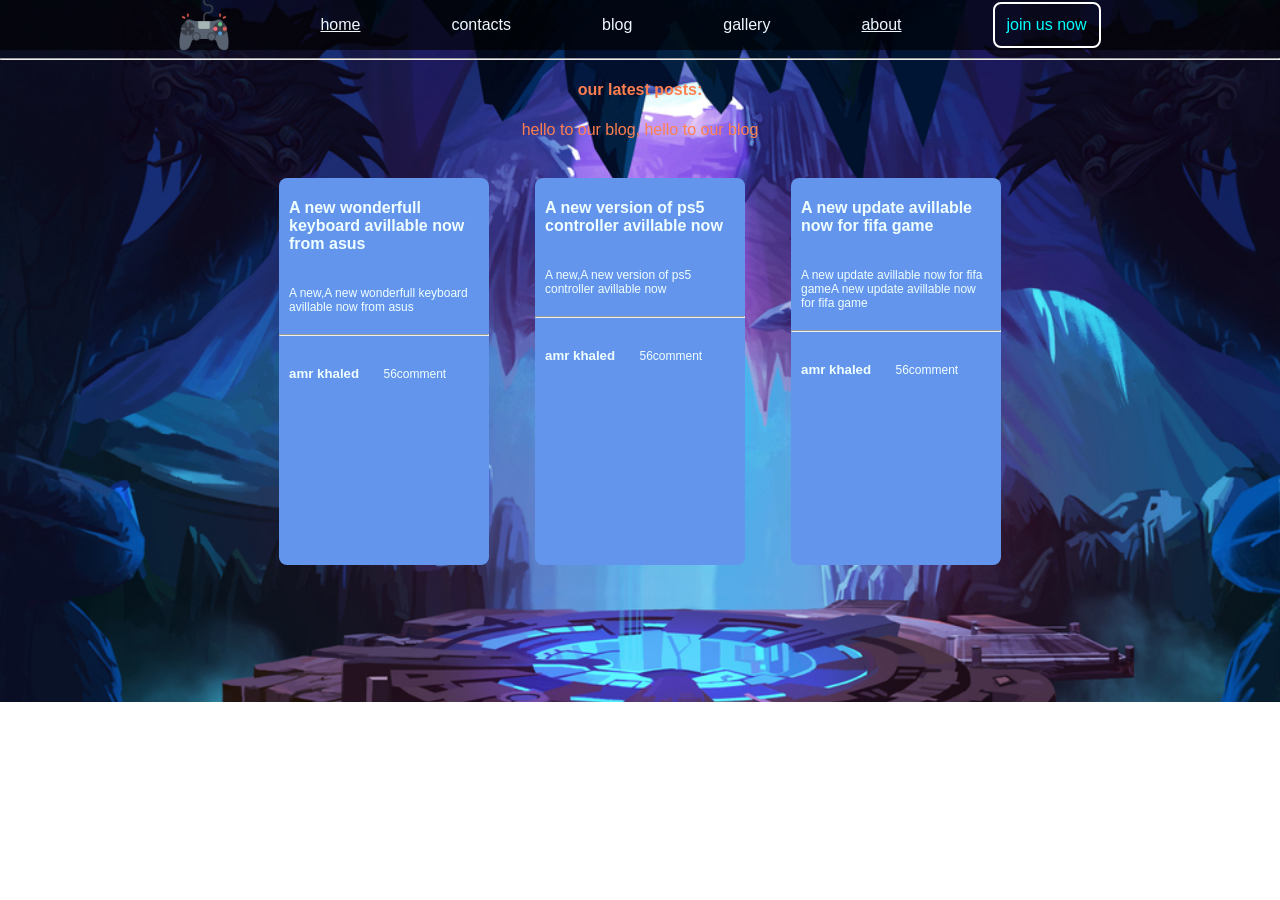
<file: blog2.html>
<!DOCTYPE html>
<html>
<head>
  <title>
  made by amr.
    </title>  
   <meta charset="utf-8">
  <link rel="stylesheet" href="g%20style.css">
    </head>
<body>
   <div class="m">
         
    <div class="nav">
       
       <img src="controller.png" width="50 px">
        <a href="indexgame.html">home</a>
        <a> contacts</a>
        <a> blog </a>
        <a> gallery</a>
        <a href="indexgabou.html"> about</a>
      <a class="join">join us now</a>
       </div>
       <hr>
   
       
       
       <div class="postscontent">
       
       <h4 class="last">our latest posts:</h4>
       <p class="last">hello to our blog, hello to our blog</p>
           <div class="posts">
           <div class='post post1'>
           <div class='image1'></div>
               <h4>A new wonderfull keyboard avillable now from asus</h4>
               <p>A new,A new wonderfull keyboard avillable now from asus </p>
               <hr>
             <h5>amr khaled</h5>
               <p>56comment</p>
               
               
               
             </div>
               
            <div class='post post2' >
           <div class='image2'></div>
               <h4>A new  version of ps5 controller avillable now</h4>
               <p>A new,A new  version of ps5 controller avillable now </p>
               <hr>
             <h5>amr khaled</h5>
               <p>56comment</p>
               
               
               
             </div>
                <div class='post podt3'>
           <div class=image3></div>
               <h4>A new update avillable now for fifa game</h4>
               <p>A new update avillable now for fifa gameA new update avillable now for fifa game</p>
               <hr>
             <h5>amr khaled</h5>
               <p>56comment</p>
               
               
               
             </div>
               
           
           
           
           
           
           
           
           
           
           
           
           
           
           
           
           
           
           
           
           
           </div>
       
       </div>

        
        
   
        
        
    </div>
    
    
    
    
    
   
       
       
       
       
       
      
    
    </body>





</html>
</file>
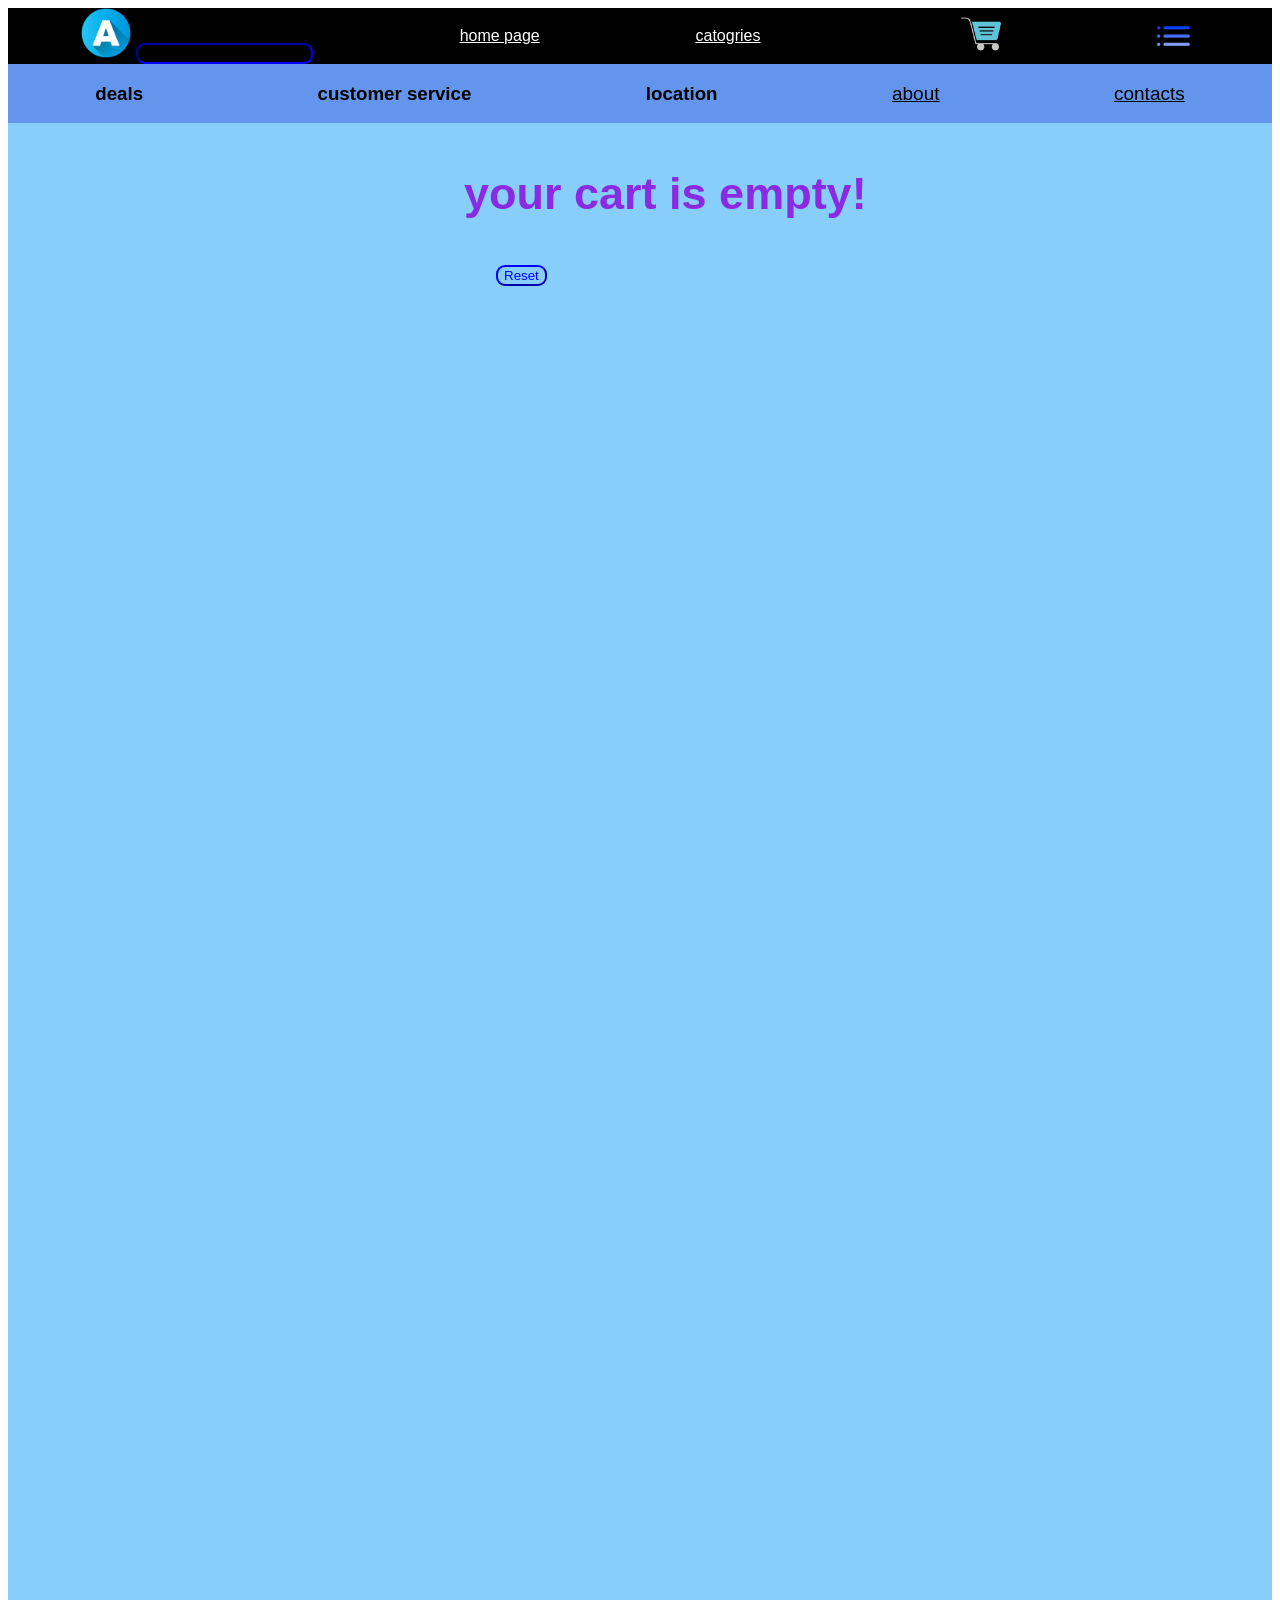
<file: cart.html>
<!DOCTYPE html>
<html>

<head>
   <title>AMR MARKET </title>
    <meta charset="utf-8">
    <link rel="stylesheet" href='market.css'>
    
    
    
    </head>

<body>

    
     <div class="m">
      <div class="nav1">
       <div class="nava">
       <img src="letter-a.png" width="50 px">
           <input  class="search"type="search">
          
           </div>
        
          <a class="home" href='mainpage.html'>home page</a>
        <a  class="cat1" href="cat.html">catogries</a>
        <div class="cart">
           <a class="png" href="cart.html"><img src="shopping-cart.png" width="40px"></a> 
        
            </div>
        
   <img class="color" src="list%20(1).png" width=4%>
       
        </div>
         <div class="nav2">
         <h3>deals</h3>
             <h3>customer service</h3>
             <h3>location</h3>
             <a class="cat2" href="marketabout.html">about</a>
             <a  class="contx"href="cont.html">contacts</a>
         
         </div>
         <h3 class="carth3">your cart is empty!</h3>
         <input class="cabtn" type="reset">
    </div>
         
    
  

    </body>


</html>
</file>
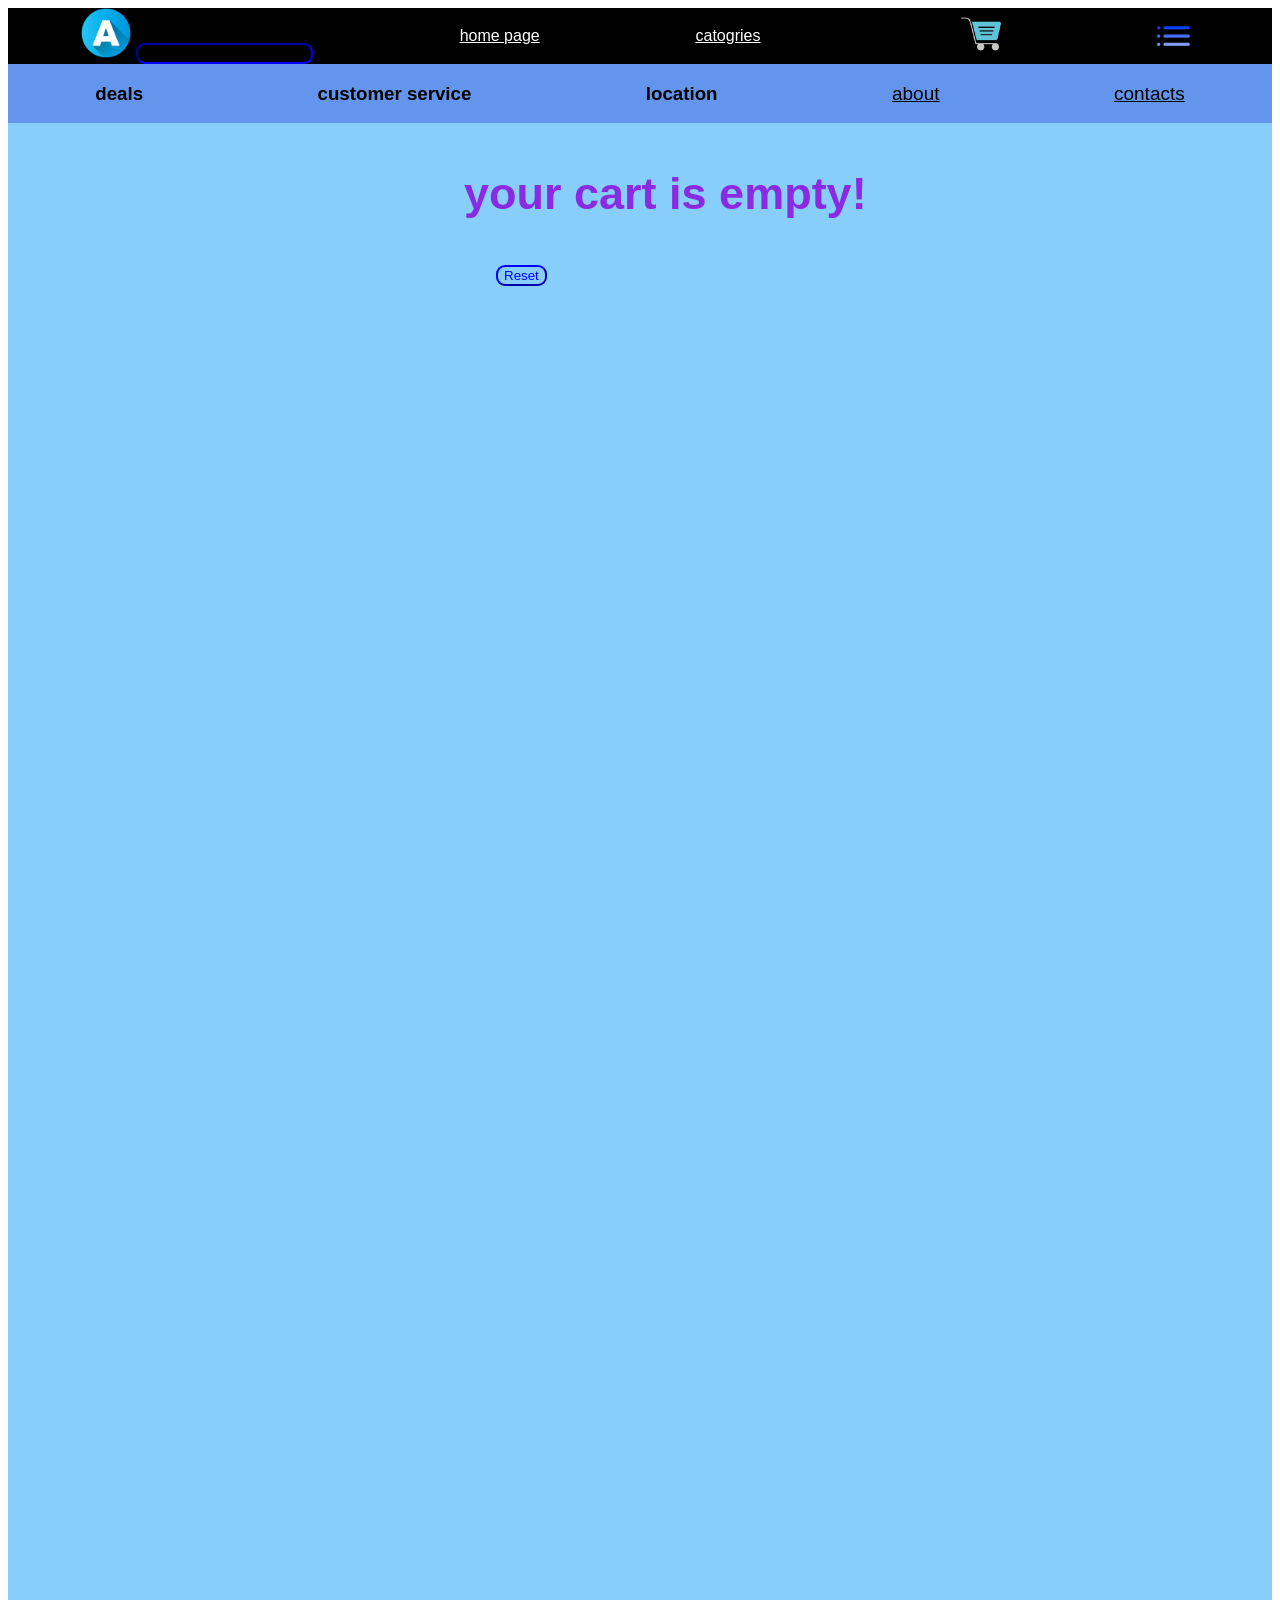
<file: cartf.html>
<!DOCTYPE html>
<html>

<head>
   <title>AMR MARKET </title>
    <meta charset="utf-8">
    <link rel="stylesheet" href='market.css'>
    
    
    
    </head>

<body>

    
     <div class="m">
      <div class="nav1">
       <div class="nava">
       <img src="letter-a.png" width="50 px">
           <input  class="search"type="search">
          
           </div>
        
          <a class="home" href='mainpage.html'>home page</a>
        <a  class="cat1" href="cat.html">catogries</a>
        <div class="cart">
           <a class="png" href="cart.html"><img src="shopping-cart.png" width="40px"></a> 
        
            </div>
        
   <img class="color" src="list%20(1).png" width=4%>
       
        </div>
         <div class="nav2">
         <h3>deals</h3>
             <h3>customer service</h3>
             <h3>location</h3>
             <a class="cat2" href="marketabout.html">about</a>
             <a  class="contx"href="cont.html">contacts</a>
         
         </div>
         <h3 class="carth3">your cart is empty!</h3>
         <input class="cabtn" type="reset">
    </div>
         
    
  

    </body>


</html>
</file>
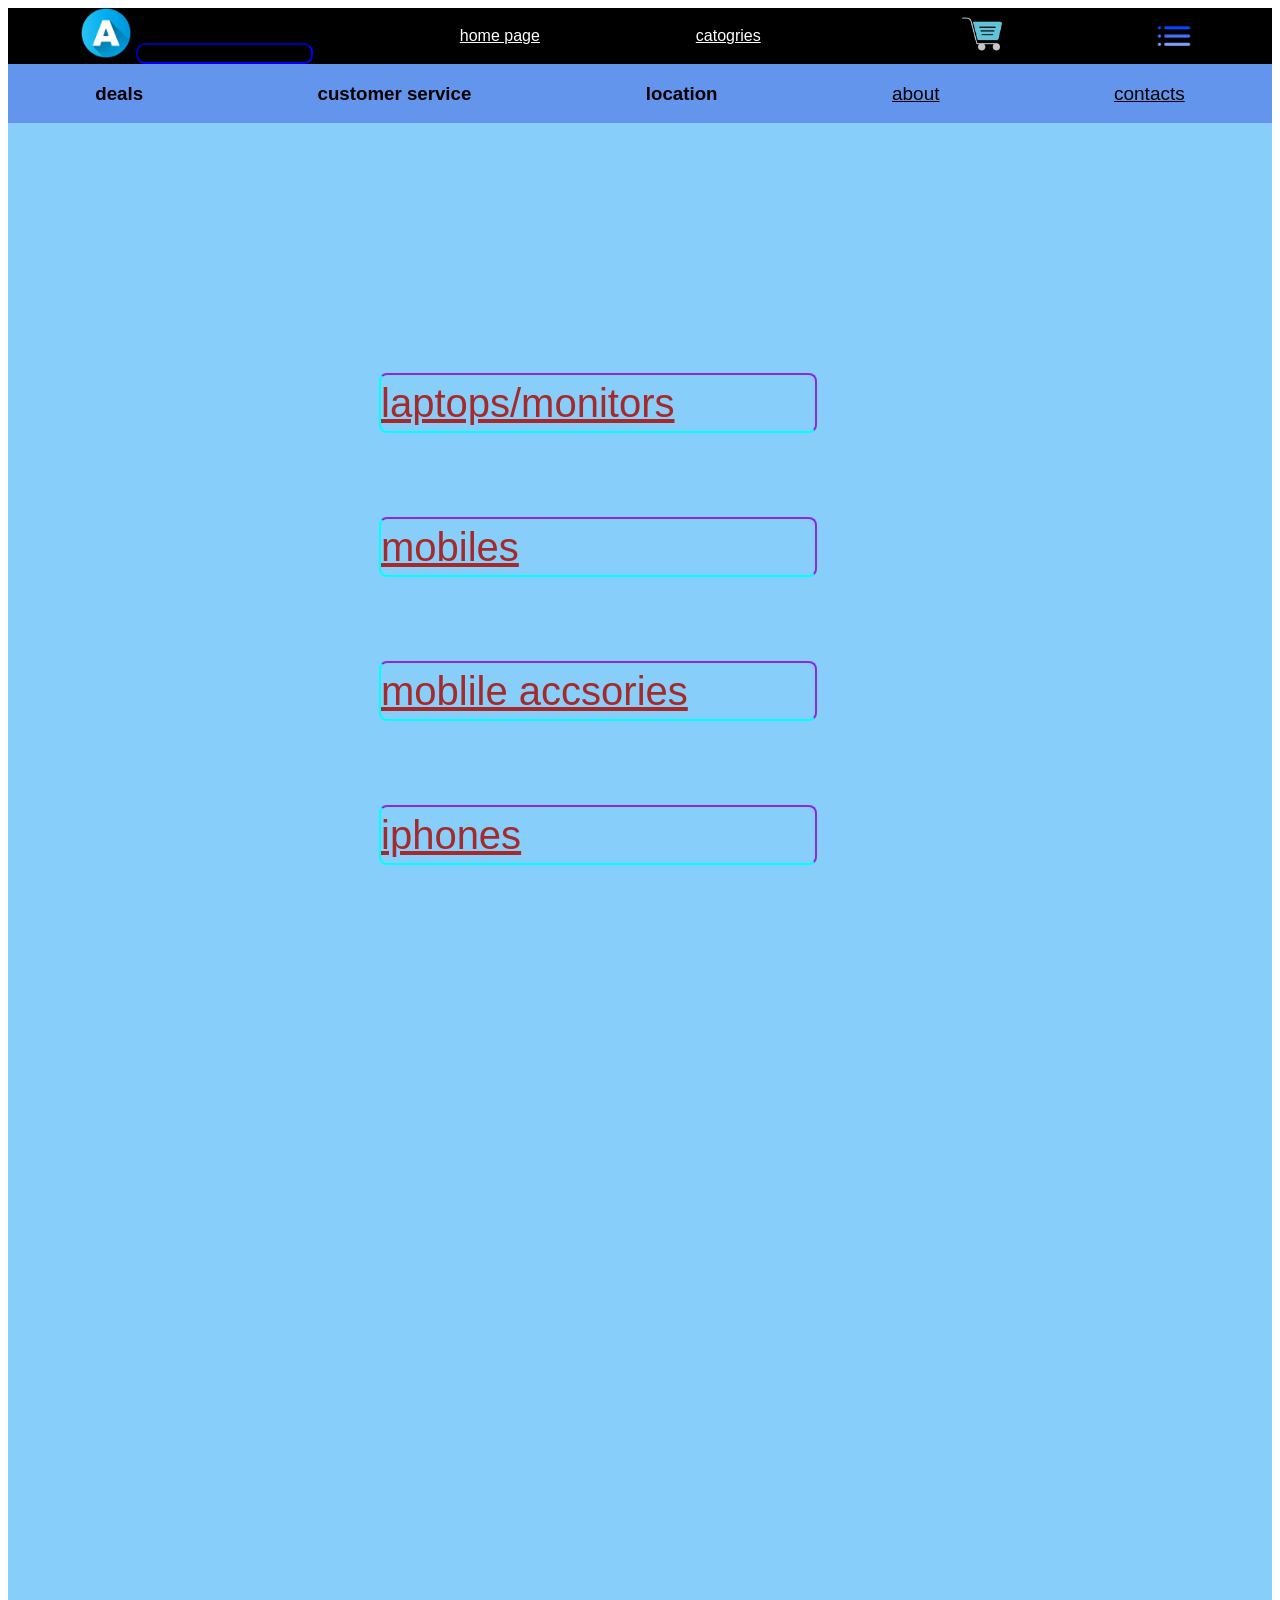
<file: cat.html>
<!DOCTYPE html>
<html>

<head>
   <title>AMR MARKET </title>
    <meta charset="utf-8">
    <link rel="stylesheet" href='market.css'>
    
    
    
    </head>

<body>

    
     <div class="m">
     
         <div class="nav1">
       <div class="nava">
       <img src="letter-a.png" width="50 px">
           <input  class="search"type="search">
          
           </div>
        
        <a class="home" href='mainpage.html'>home page</a>
        <a  class="cat1" href="cat.html">catogries</a>
        <div class="cart">
           <a class="png" href="cart.html"><img src="shopping-cart.png" width="40px"></a> 
        
            </div>
        
   <img class="color" src="list%20(1).png" width=50px%>
       
        </div>
         <div class="nav2">
         <h3>deals</h3>
             <h3>customer service</h3>
             <h3>location</h3>
             <a class="cat2" href="marketabout.html">about</a>
             <a  class="contx"href="cont.html">contacts</a>
         
         </div>
   
      <div class="catogries">
          <div class="ks">
         <div class="c2"><a href="laptops.html">laptops/monitors</a>
           
              </div>
         <div class="c2"><a href="mobile.html">mobiles</a></div>
              </div>
          <div class='kcs'>
         <div class="c2"><a href="mobile.html">moblile accsories</a></div>
         <div class="c2"><a href="mobile.html">iphones</a></div>
              </div>
         </div>
      
    </div>
    
  

    </body>


</html>
</file>
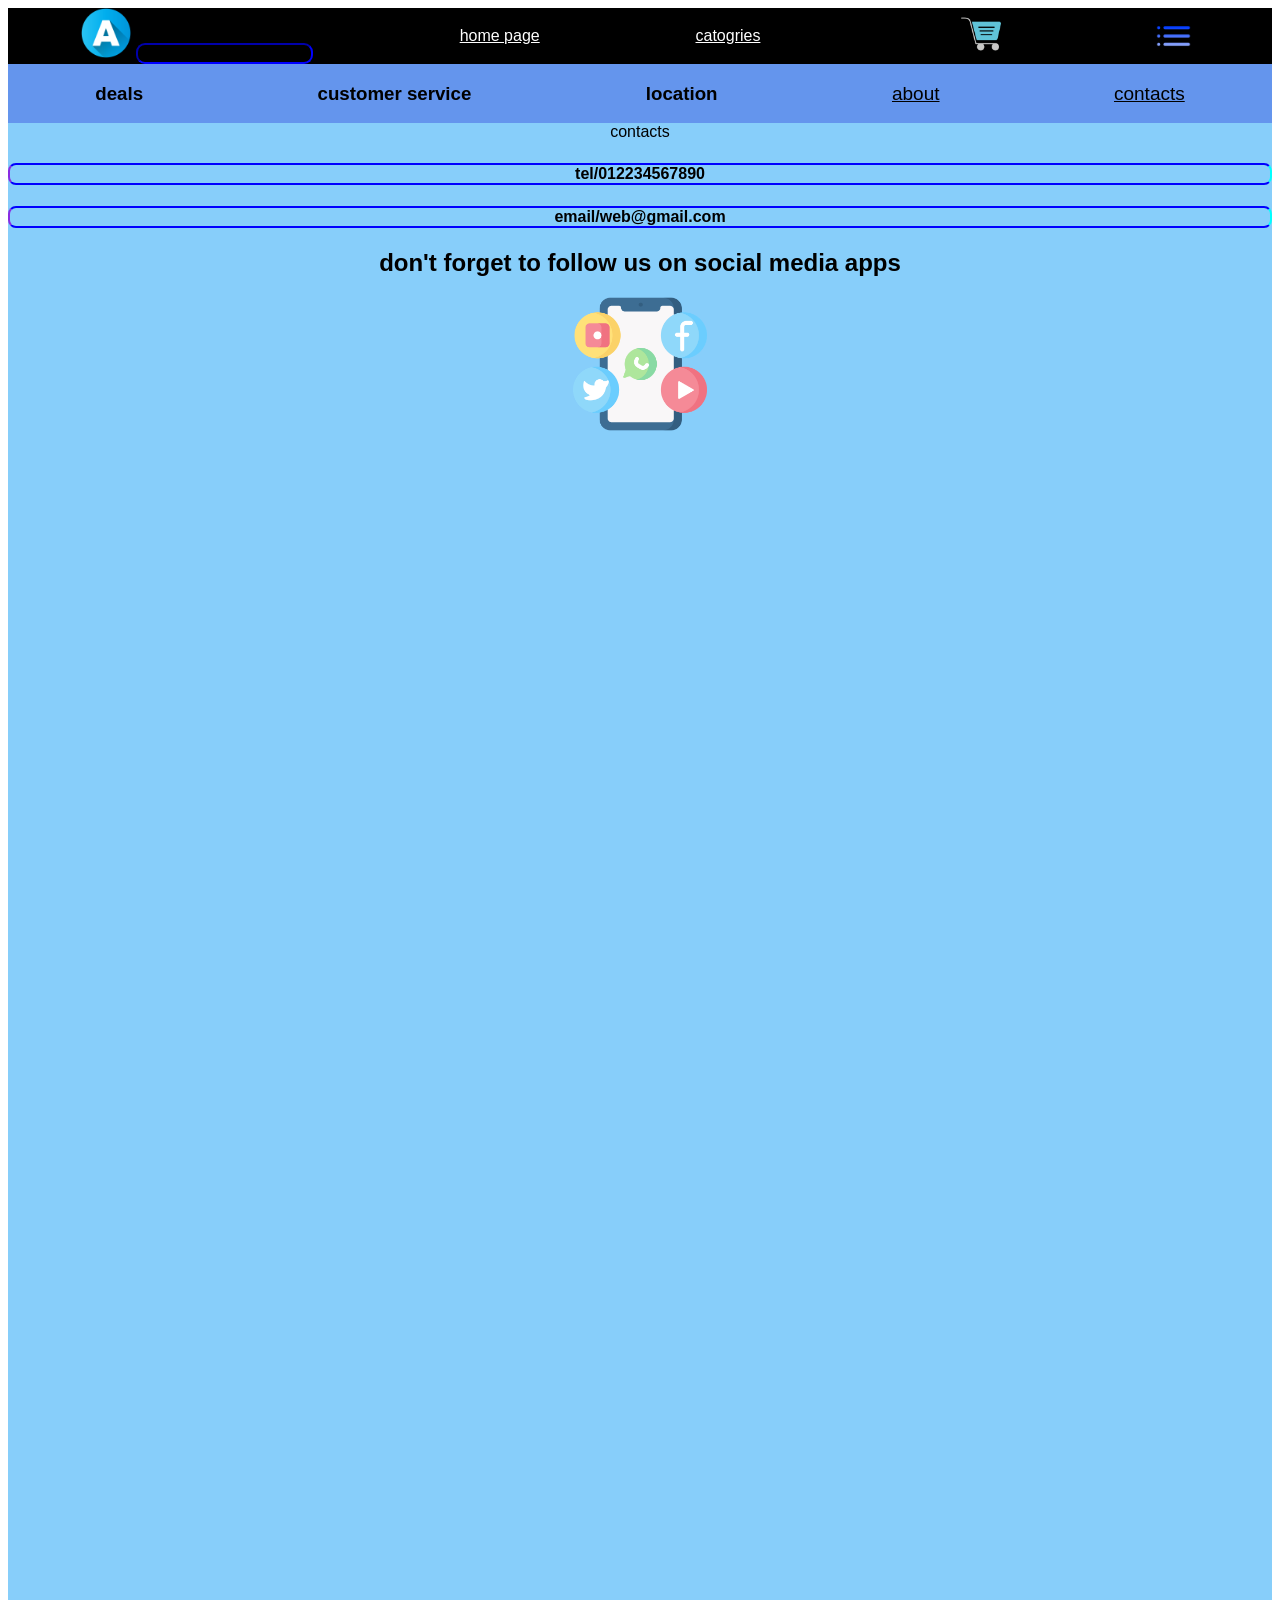
<file: cont.html>
<!DOCTYPE html>
<html>

<head>
   <title>AMR MARKET </title>
    <meta charset="utf-8">
    <link rel="stylesheet" href='market.css'>
    
    
    
    </head>

<body>

    
     <div class="m">
     
         
    <div class="nav1">
       <div class="nava">
       <img src="letter-a.png" width="50 px">
           <input  class="search"type="search">
          
           </div>
        
        <a class="home" href="mainpage.html">home page</a>
        <a  class="cat1" href="cat.html">catogries</a>
        <div class="cart">
           <a class="png" href="cart.html"><img src="shopping-cart.png" width="40px"></a> 
        
            </div>
        
   <img class="color" src="list%20(1).png" width=4%>
       
        </div>
         <div class="nav2">
         <h3>deals</h3>
             <h3>customer service</h3>
             <h3>location</h3>
             <a class="cat2" href="marketabout.html">about</a>
             <a  class="contx"href="cont.html">contacts</a>
         
         </div> 
      <div class='cont'>
      <h1.alert> contacts</h1.alert>
         <div class="phone"><h4>tel/012234567890</h4></div>
         <div class="phone"><h4>email/web@gmail.com</h4></div>
         <h2 class="red">don't forget to follow us on social media apps</h2>
         <img src='social-media.png' width="134px;">
         </div>
    </div>
    
  

    </body>


</html>
</file>
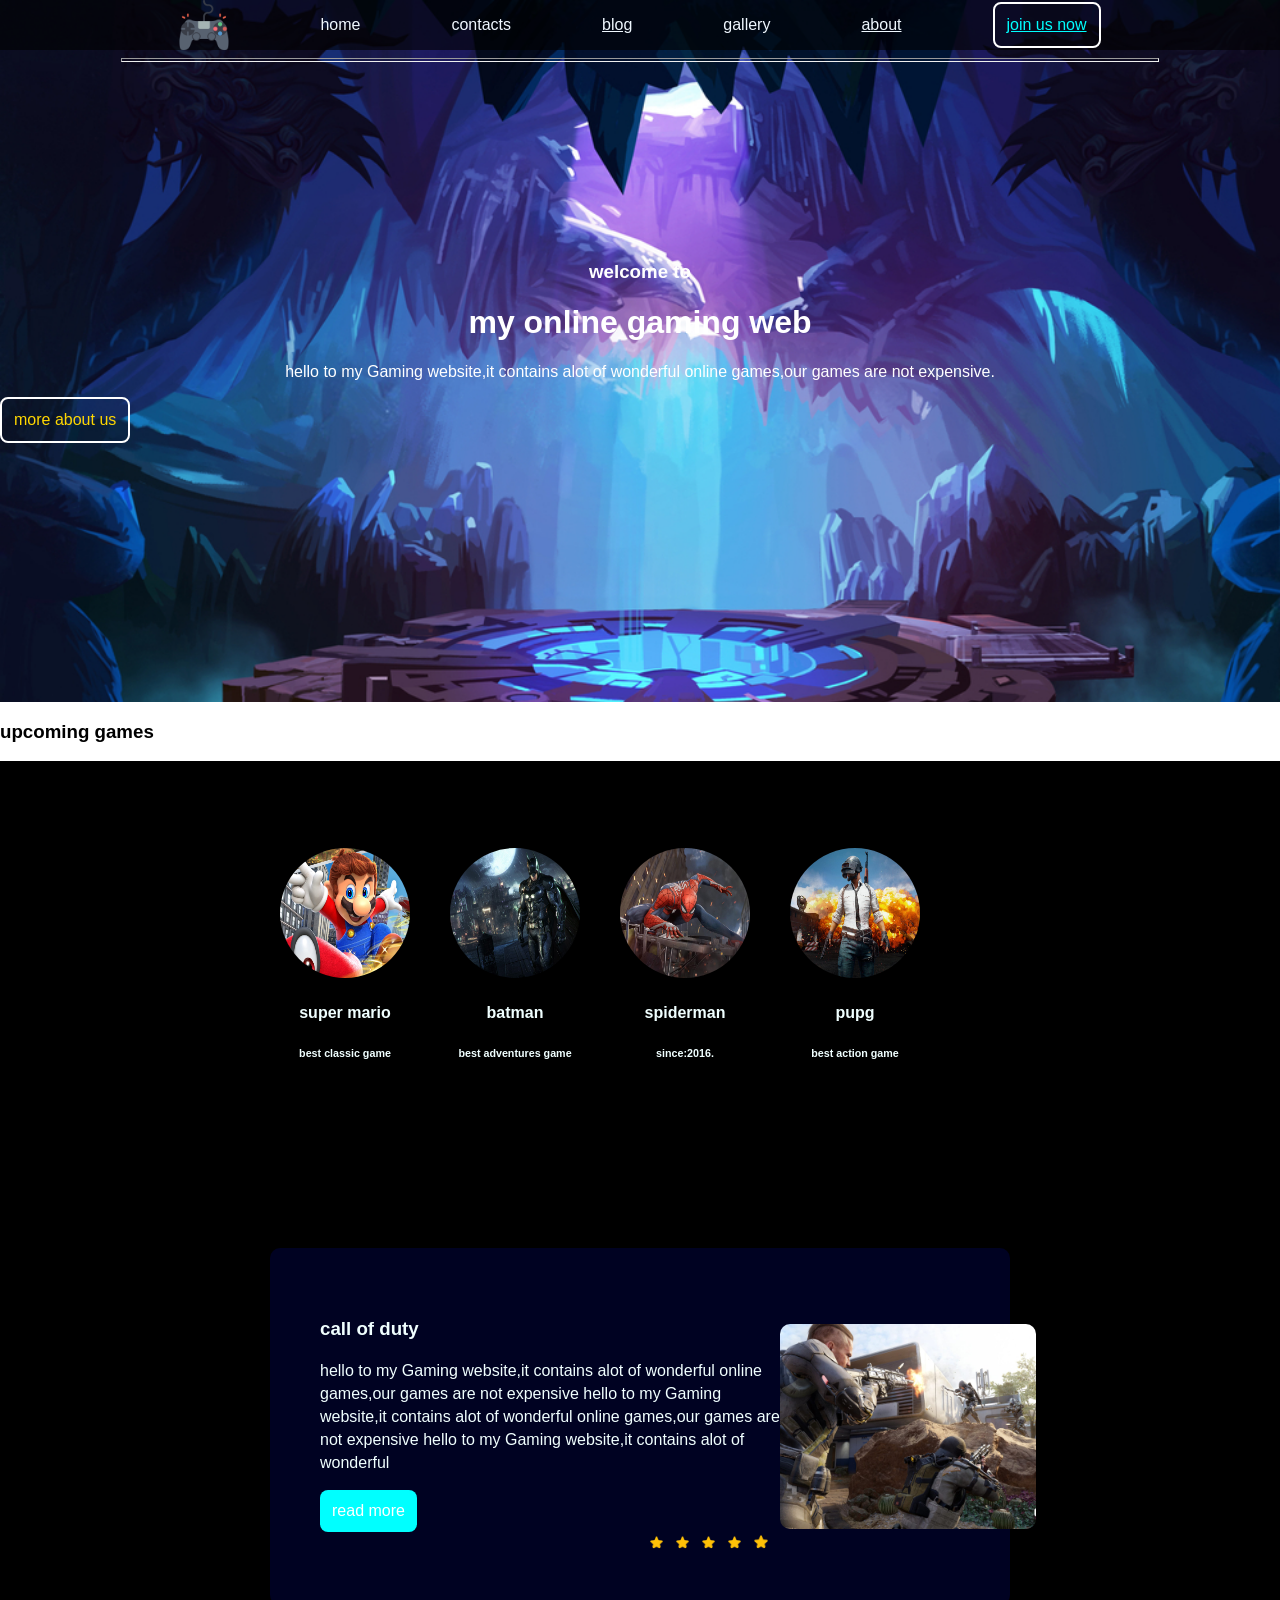
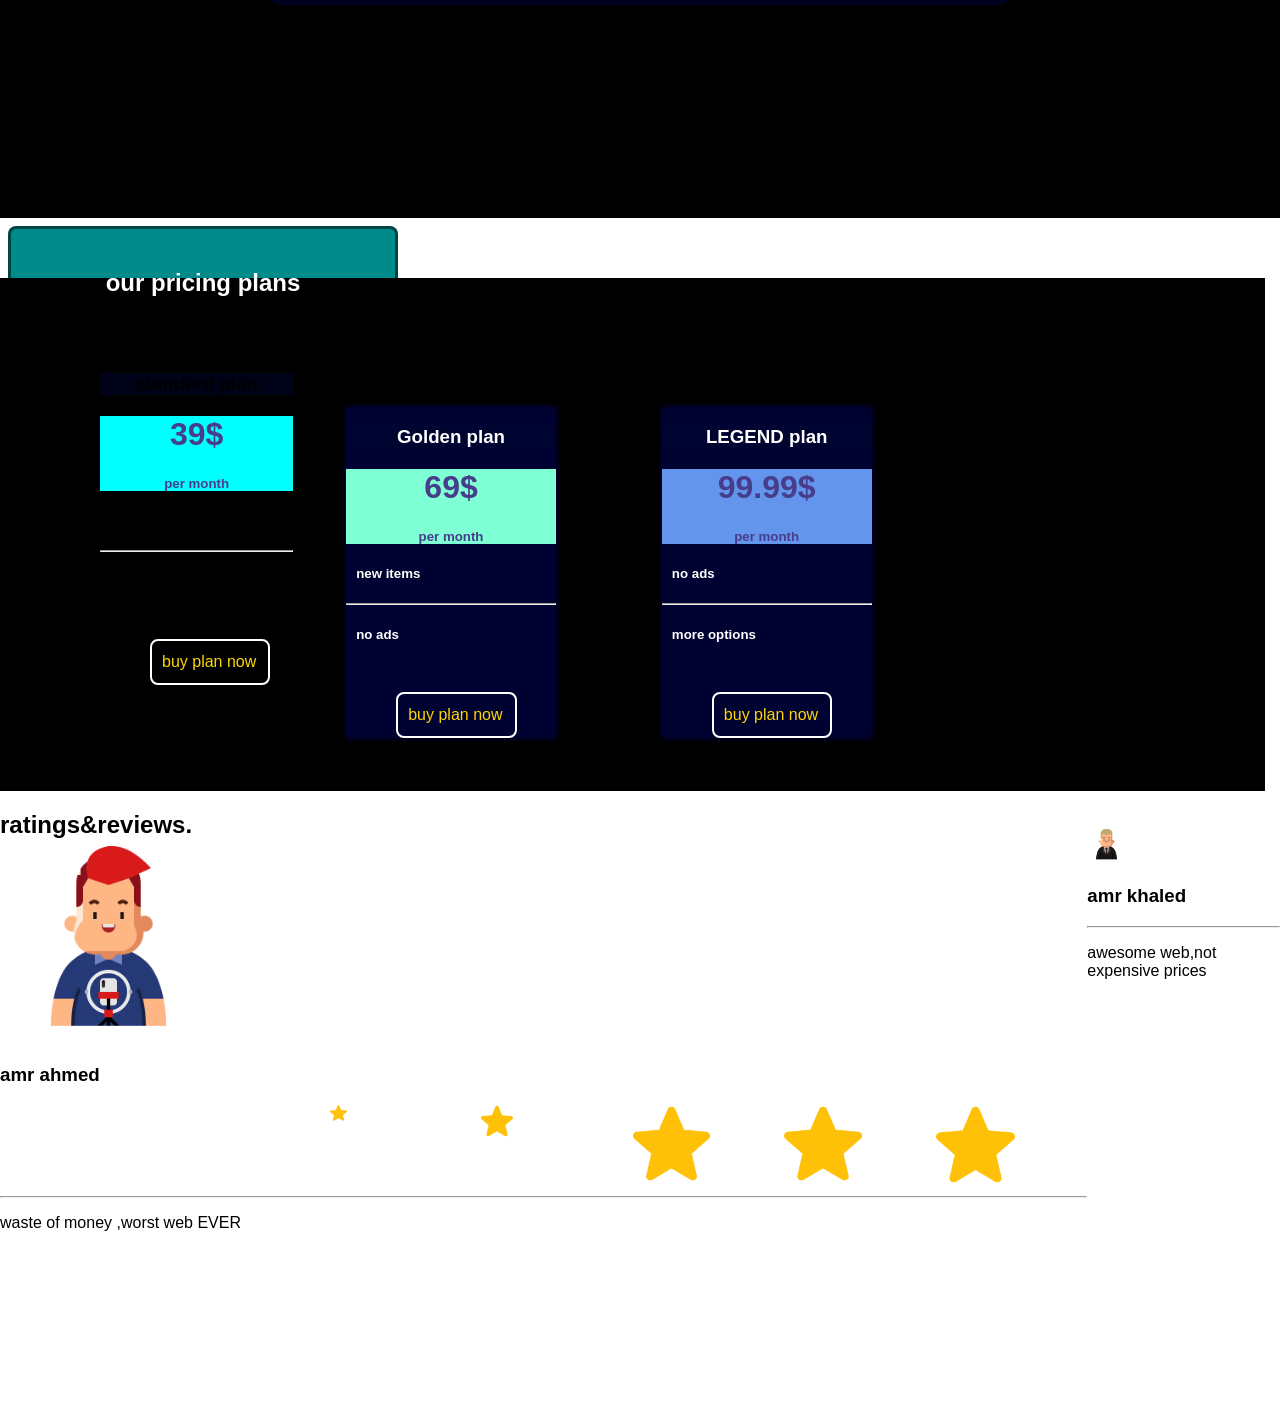
<file: home2.html>
<!DOCTYPE html>
<html>
<head>
  <title>
  made by amr.
    </title>  
   <meta charset="utf-8">
  <link rel="stylesheet" href="g%20style.css">
    </head>
<body>
   <div class="m">
         
    <div class="nav">
       
       <img src="controller.png" width="50 px">
        <a>home</a>
        <a> contacts</a>
        <a href="blog.html"> blog </a>
        <a> gallery</a>
        <a href="indexgabou.html"> about</a>
    <a class="join" href="join.html">join us now</a>
       </div>
       <hr class="mainhr">
   
<div class="details">
 <h3> welcome to</h3>
    <h1>my online gaming web </h1>
    <p>hello to my Gaming website,it contains alot of wonderful online games,our games are not expensive.</p>
   <button>more about us</button>
    </div>
       </div> 
    
    <h3 class=h3> upcoming games</h3>
    
       <div class=up>
      
           
          <div class="item">
       <img src="supermario.jpg.jpg" width=12%>
          <h4>super mario</h4>
              <h6>best classic game</h6>
           </div>  <div class="item1">
           
       <img src="batman.jpg.jpg" width=12%>
          <h4>batman</h4>
            <h6>best adventures game</h6>
           </div>  <div class="item2">
          
       <img src="spiderman.jpg.jpg" width=12%>
          <h4>spiderman</h4>
           <h6>since:2016. </h6>
           </div> <div class="item3">
       <img src="pupg.jpg.jpg" width=12%>
          <h4>pupg</h4>
           <h6>best action game</h6>
           </div>   
       </div>
    <div class="back">
        <div class="maing">
  <div class="gd">
            <h3>call of duty</h3>
      <p>hello to my Gaming website,it contains alot of wonderful online games,our games are not
          expensive hello to my Gaming website,it contains alot of wonderful online games,our 
          games are not expensive hello to my Gaming website,it contains alot of wonderful 
         
          
      </p>
         <button>read more</button>
   <div class="star">
       
      <div class="sft" >
     <img src="star.png"width=51%> 
          </div>
       <div class="st" >
     <img src="star.png"width=51%> 
          </div>
       <div class="st" >
     <img src="star.png"width=51%> 
          </div>
       <div class="st" >
     <img src="star.png"width=51%> 
          </div>
       <div class="st" >
     <img src="star.png"width=52%> 
          </div>
      
       
      </div>
        
            </div>
            
    <img src="war.jpg.jpg" width=40%>
    
    
    
    
    </div>  
       </div>
     <div class="price"> <h2>our pricing plans</h2></div>
    <div class="allplans">
       
    <div class="plans">
        
       <div class="headp">
        <h3>standerd plan</h3>
        </div> 
        <div class="colorp">
        <h1>39$</h1>
            <h5>per month</h5>
            
            </div>
        <div class="restp">       
        
        <h5>new items</h5>
            <hr>
            
            <h5>more optimaization options</h5>
            
        <button>buy plan now</button>
        
        
        
        </div>
        
        
        
        
        
        
        
        </div>
    
    
    <div class="plans2">
        
       <div class="headp">
        <h3>Golden plan</h3>
        </div> 
        <div class="colorpx">
        <h1>69$</h1>
            <h5>per month</h5>
            
            </div>
        <div class="restp">       
        
        <h5>new items</h5>
            <hr>
            
            <h5>no ads</h5>
            
        <button>buy plan now</button>
            
                       </div>
 </div>
            
           
     <div class="plans3">
        
       <div class="headp">
        <h3> LEGEND plan</h3>
        </div> 
        <div class="colorpx">
        <h1>99.99$</h1>
            <h5>per month</h5>
            
            </div>
        <div class="restp">       
        
        <h5>no ads</h5>
            <hr>
            
            <h5>more options</h5>
           
         
        <button>buy plan now</button>
         
    </div>
    </div>
          
      
    </div>
    <div class="titler"><h2> ratings&reviews.</h2></div>
    <div class="rates">
        
    <div class="rate1">
        <div class="rrr">
        <img src="content-creator.png"width=20%>
       <h3>amr ahmed</h3>
             <div class="star">
       
      <div class="sft" >
     <img src="star.png"width=11%> 
          </div>
       <div class="st" >
     <img src="star.png"width=21%> 
          </div>
       <div class="st" >
     <img src="star.png"width=51%> 
          </div>
       <div class="st" >
     <img src="star.png"width=51%> 
          </div>
       <div class="st" >
     <img src="star.png"width=52%> 
          </div>
      
       
      </div>  
            </div>
        <hr class="hhh">
        <div class="rev">
         
        <p>waste of money ,worst web EVER
            </p>
        </div>
           </div>
    
     <div class="rate1">  <div class="rrr">
        <img src="boss.png"width=20%>
       <h3>amr khaled</h3>
        
        
            </div>
        <hr class="hhh">
        <div class="rev">
         
        <p>awesome web,not expensive prices
            </p>
        </div>
        </div>
    
    
    
    </div>
    
    </body>


<script>window.alert('signing in done succesfully')</script>



</html>
</file>
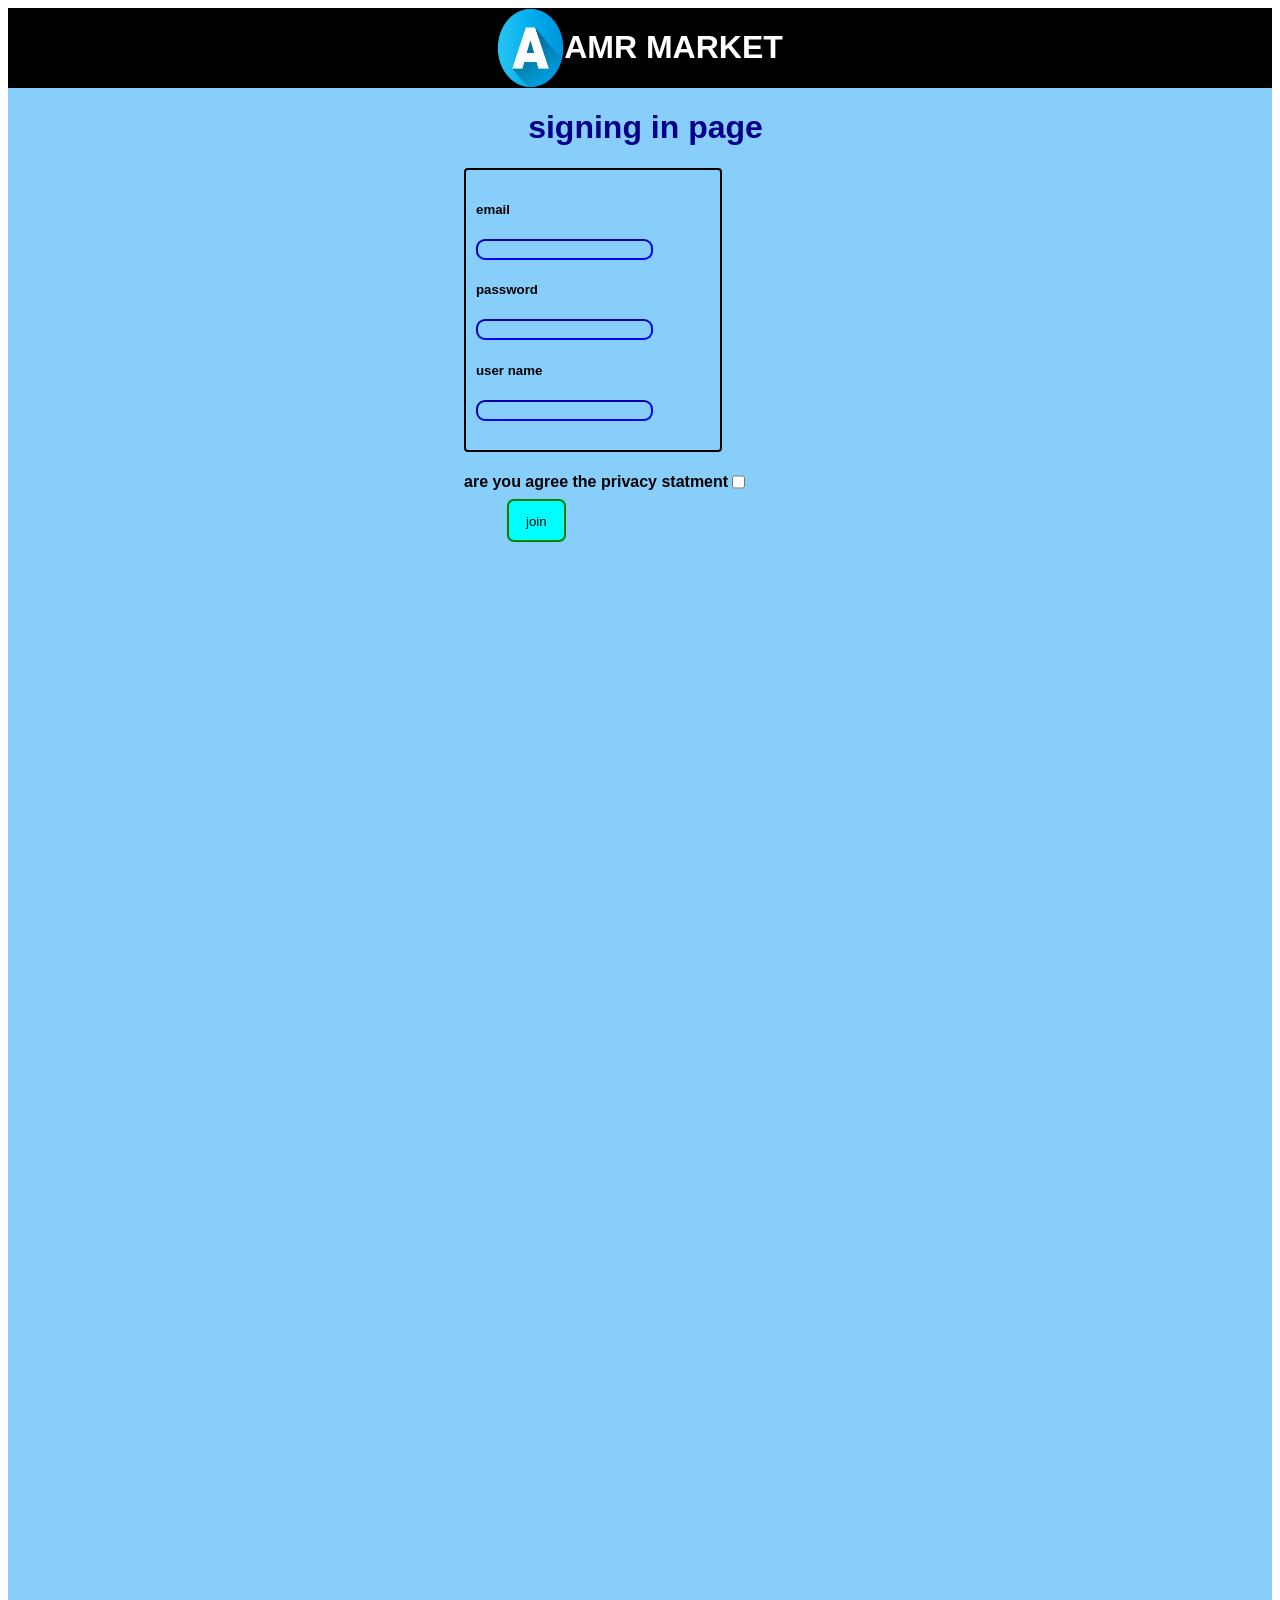
<file: index market.html>
<!DOCTYPE html>
<html>

<head>
   <title>AMR MARKET signing up</title>
    <meta charset="utf-8">
    <link rel="stylesheet" href='market.css'>
    
    
    
    </head>

<body>

    
     <div class="m">
     
         
    <div class="navd">
       
       <img src="letter-a.png" width="67 px">
        <h1>AMR MARKET</h1>
       
      
       </div>
         <h1 class="alert">signing in  page</h1>
        <div class="joinform">
    
    <div class="img">
        
      
        </div>
            <form>
    <div class="input">
        <h5>email</h5>
        <input type="email">
        <h5>password</h5>
        <input type="password">
        <h5>user name</h5>
        <input type="text">
        
        
        </div>

        
    </div>
        
        <div class="privacy">
            
            <h4>are you agree the privacy statment</h4>
        
      
        <input class="checkbox" type="checkbox">
  
            </div>
           <div class="butt 1">
               <a class="joinf" href="info.html" >  <button class="btny">join</button></a>
             </div></form> 
            

    
          
         
    </div>
    
    
    
    
    </body>


</html>
</file>
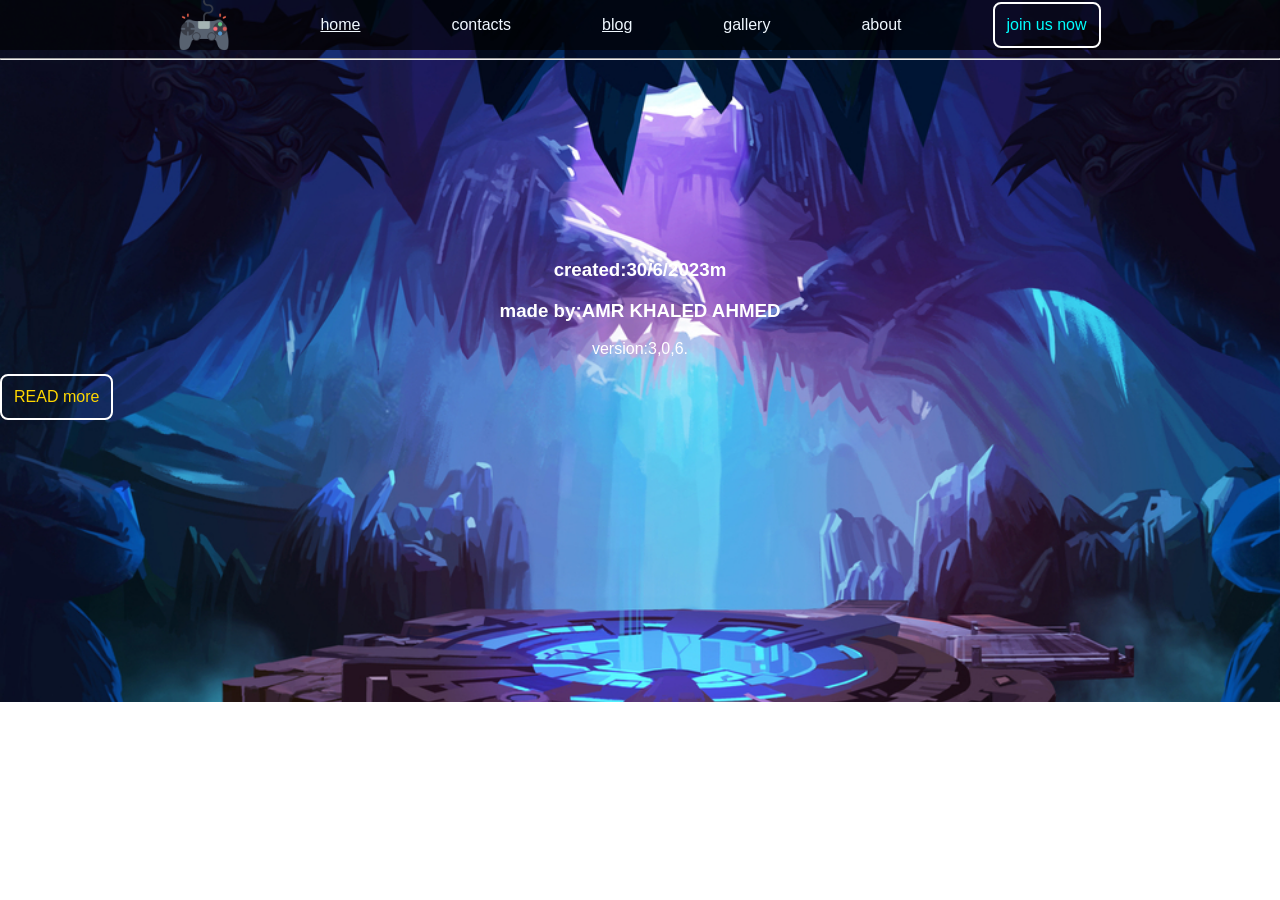
<file: indexgabou.html>
<!DOCTYPE html>
<html>
<head>
  <title>
  made by amr.
    </title>  
   <meta charset="utf-8">
  <link rel="stylesheet" href="g%20style.css">
    </head>
<body>
   <div class="m">
         
    <div class="nav">
       
       <img src="controller.png" width="50 px">
        <a href="indexgame.html">home</a>
        <a> contacts</a>
        <a  href="blog2.html"> blog </a>
        <a> gallery</a>
        <a> about</a>
      <a class="join">join us now</a>
       </div>
       <hr>
   
<div class="details">
 <h3> created:30/6/2023m</h3>
    <h3>made by:AMR KHALED AHMED</h3>
    <p> version:3,0,6.</p>
   <button> READ more </button>
    </div>
    </div>
    </body>





</html>
</file>
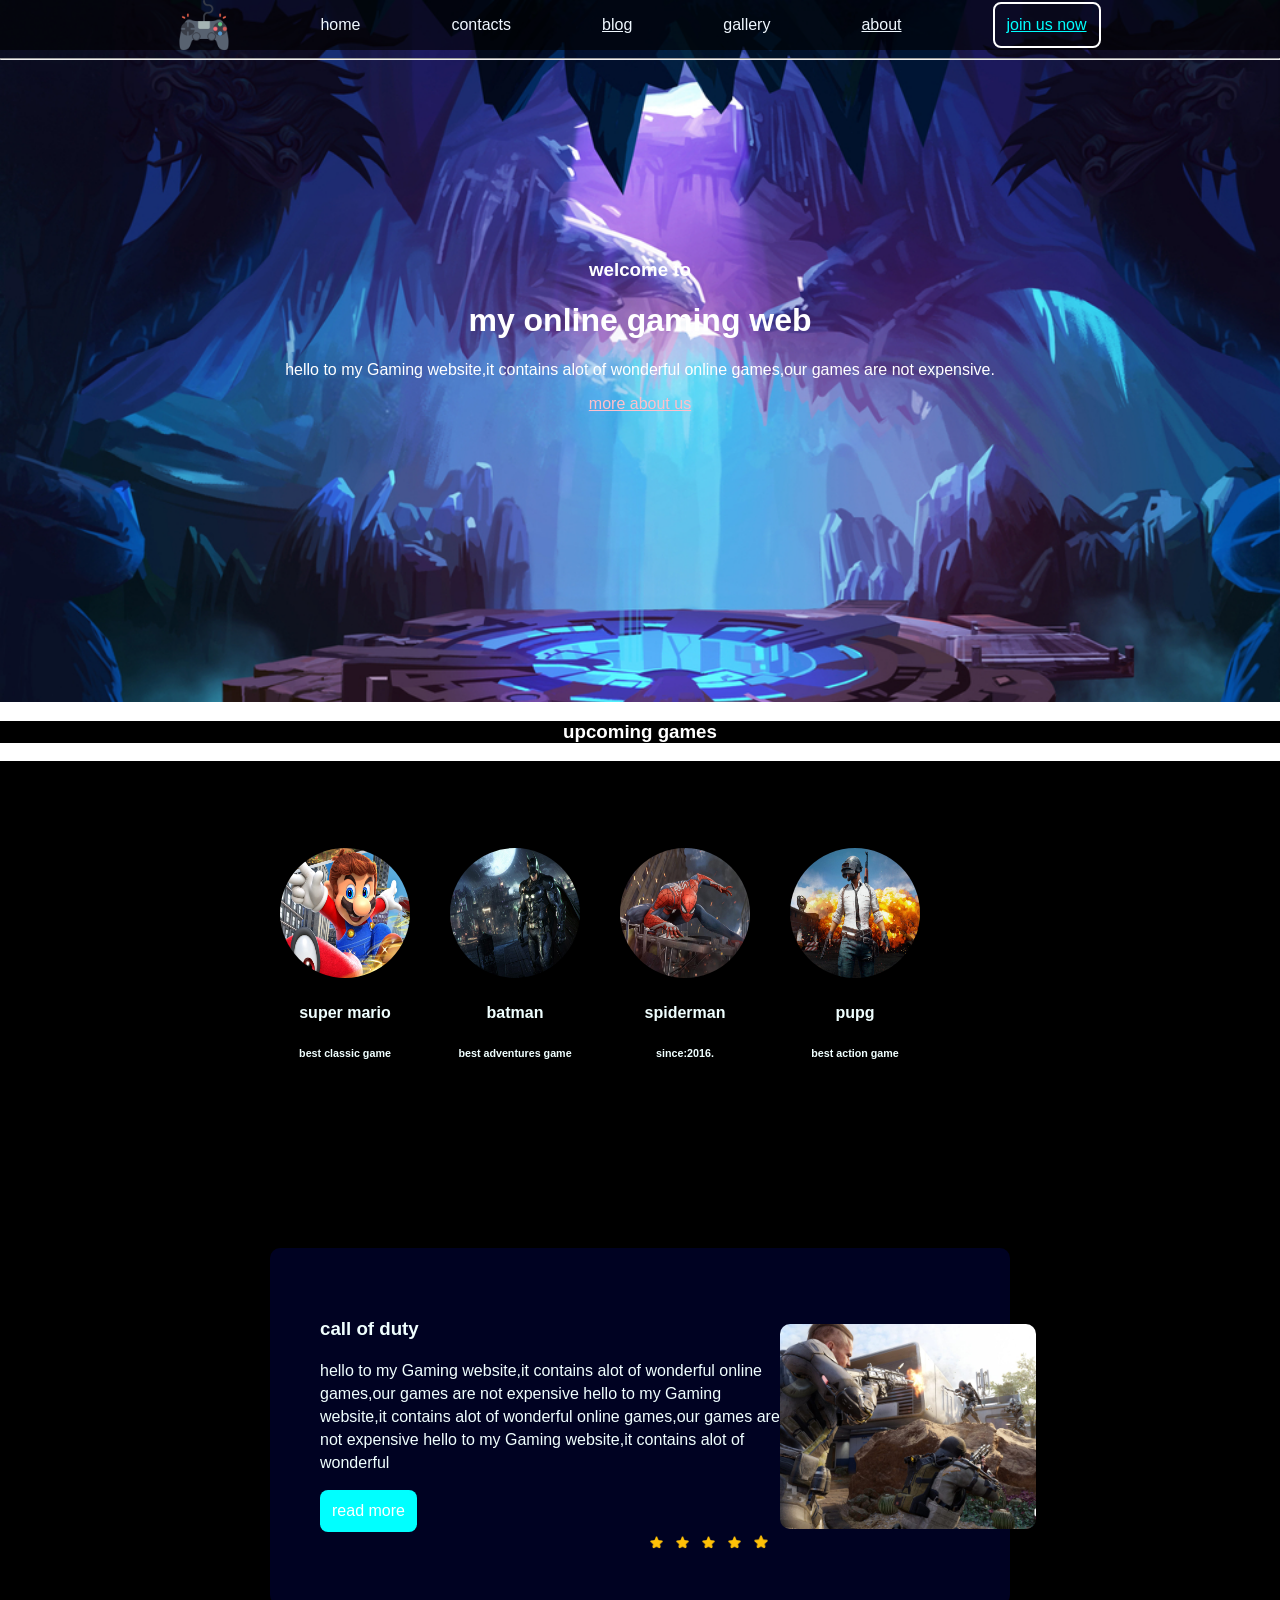
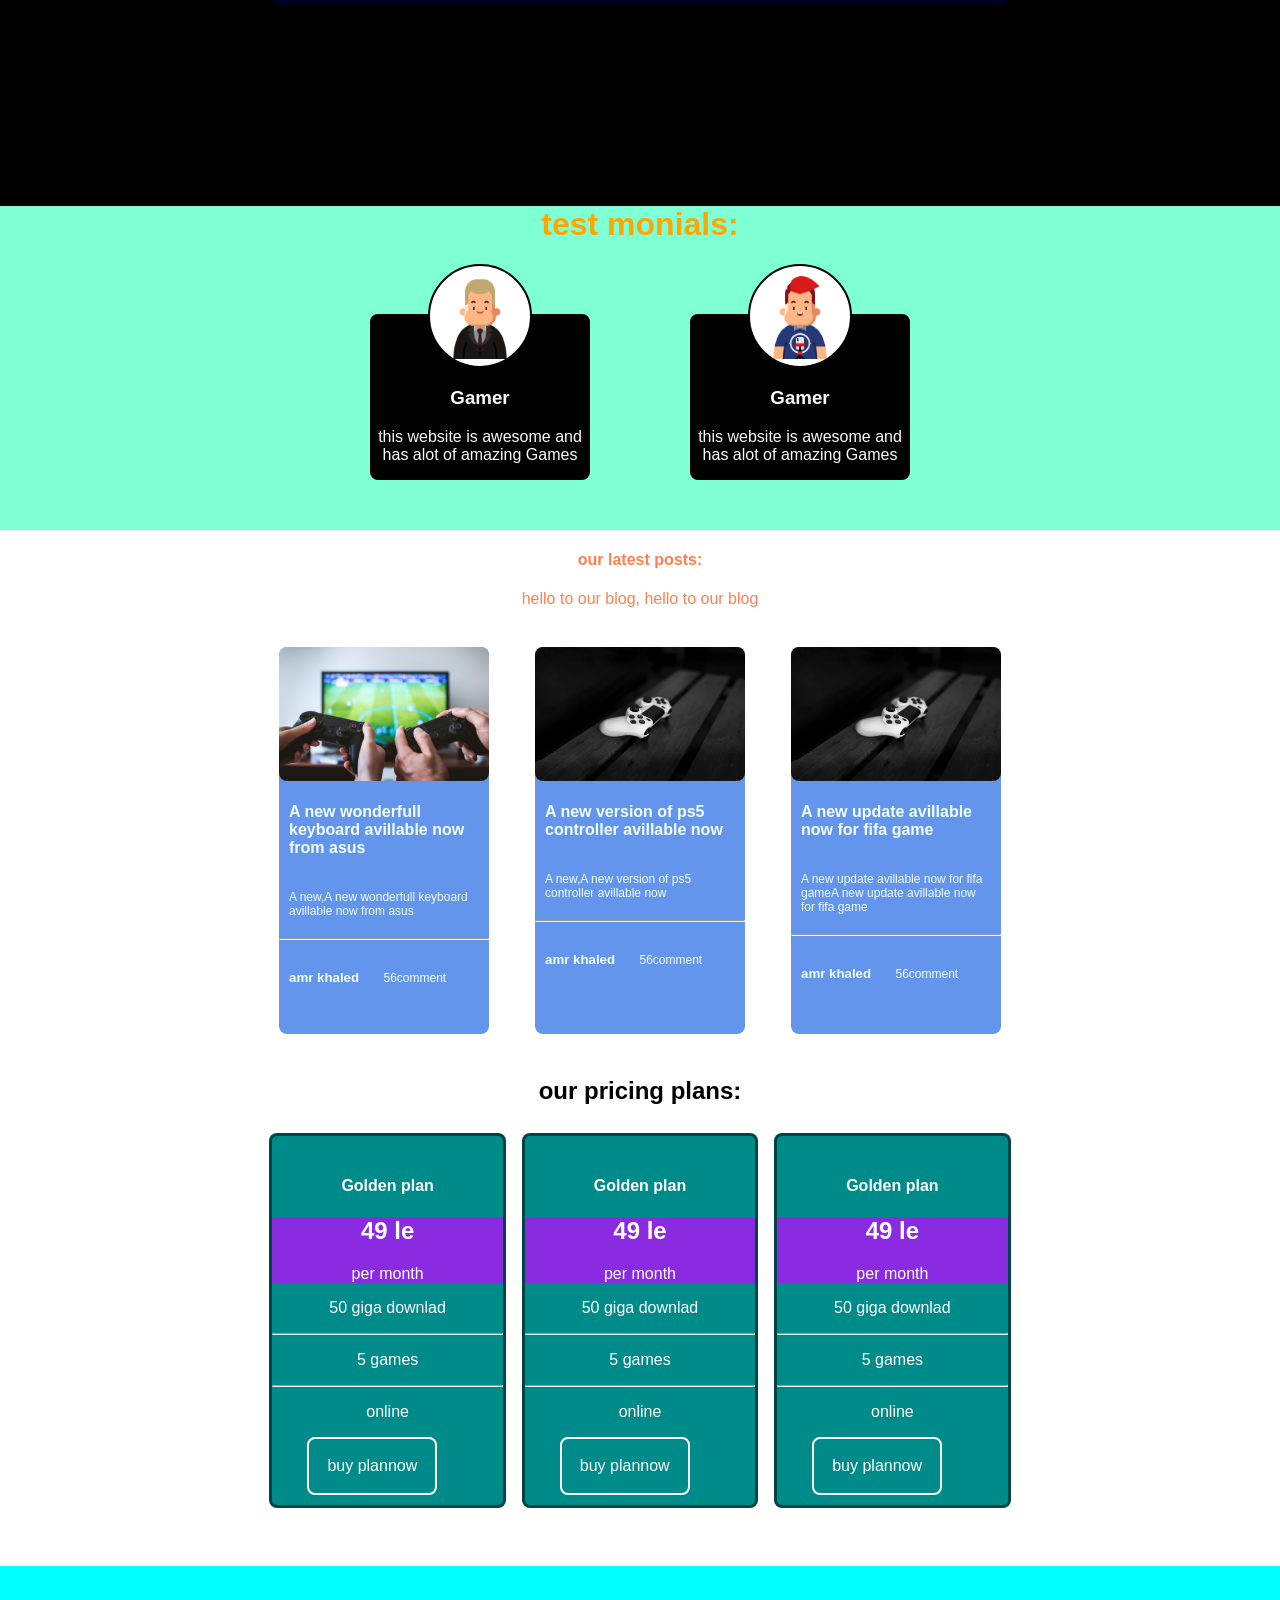
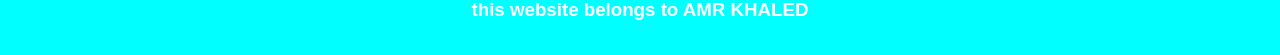
<file: indexgame.html>
<!DOCTYPE html>
<html>
<head>
  <title>
  made by amr.
    </title>  
   <meta charset="utf-8">
  <link rel="stylesheet" href="g%20style.css">
    </head>
<body>
   <div class="m">
         
    <div class="nav">
       
       <img src="controller.png" width="50px">
        <a>home</a>
        <a> contacts</a>
        <a href="blog2.html"> blog </a>
        <a> gallery</a>
        <a class="tf2" href="indexgabou.html"> about</a>
    <a class="join" href='joinx.html'>join us now</a>
       </div>
       <hr class="hr">
   
<div class="details">
 <h3> welcome to</h3>
    <h1>my online gaming web </h1>
    <p>hello to my Gaming website,it contains alot of wonderful online games,our games are not expensive.</p>
   <a class="h123" href="indexgabou.html">more about us</a>
    </div>
       </div> 
    
    <h3 class='title'> upcoming games</h3>
    
       <div class="up">
      
           
    
           
           <div class="item">
    <img src="supermario.jpg.jpg" width="12%">
          <h4>super mario</h4>
              <h6>best classic game</h6>
               
           </div>  
           
           <div class="item1">
           
       <img src="batman.jpg.jpg" width="12%">
          <h4>batman</h4>
            <h6>best adventures game</h6>
           </div>  
           
           <div class="item2">
          
       <img src="spiderman.jpg.jpg" width="12%">
          <h4>spiderman</h4>
           <h6>since:2016. </h6>
           </div> 
           
           <div class="item3">
       <img src="pupg.jpg.jpg" width="12%">
          <h4>pupg</h4>
           <h6>best action game</h6>
           </div>   
       </div>
    <div class="back">
        <div class="maing">
  <div class="gd">
            <h3>call of duty</h3>
      <p>hello to my Gaming website,it contains alot of wonderful online games,our games are not
          expensive hello to my Gaming website,it contains alot of wonderful online games,our 
          games are not expensive hello to my Gaming website,it contains alot of wonderful 
         
          
      </p>
         <button>read more</button>
   <div class="star">
       
      <div class="sft" >
     <img src="star.png" width="51%"> 
          </div>
       <div class="st" >
     <img src="star.png" width="51%"> 
          </div>
       <div class="st" >
     <img src="star.png" width="51%"> 
          </div>
       <div class="st" >
     <img src="star.png" width="51%"> 
          </div>
       <div class="st" >
     <img src="star.png" width="52%"> 
          </div>
      
       
      </div>
        
            </div>
            
    <img src="war.jpg.jpg" width="40%">
    
    
    
    
    </div>  
       </div>
 
      <div class="test">
        <h1>test monials:</h1>
          <div class="testis">
          <div class="testi testi1">
           <div class="imgx"></div>  
              <h3>Gamer</h3>
             <p>this website is awesome and has alot of amazing Games </p>
              
              </div>
            
          <div class="testi testi2">
           <div class="imgx"></div>  
              <h3>Gamer</h3>
             <p>this website is awesome and has alot of amazing Games </p>
              
              </div>
            
          
          </div>
          </div>
      <div class="postscontent">
       
       <h4 class="last">our latest posts:</h4>
       <p class="last">hello to our blog, hello to our blog</p>
           <div class="posts">
           <div class='post post1'>
           <div class='image'></div>
               <h4>A new wonderfull keyboard avillable now from asus</h4>
               <p>A new,A new wonderfull keyboard avillable now from asus </p>
               <hr>
             <h5>amr khaled</h5>
               <p>56comment</p>
               
               
               
             </div>
               
            <div class=' post post2'>
           <div class='image'></div>
               <h4>A new  version of ps5 controller avillable now</h4>
               <p>A new,A new  version of ps5 controller avillable now </p>
               <hr>
             <h5>amr khaled</h5>
               <p>56comment</p>
               
               
               
             </div>
                <div class='post post3'>
           <div class=image></div>
               <h4>A new update avillable now for fifa game</h4>
               <p>A new update avillable now for fifa gameA new update avillable now for fifa game</p>
               <hr>
             <h5>amr khaled</h5>
               <p>56comment</p>
               
               
               
             </div>
               
           
           
           
           
           
           
           
           
           
           
           
           
           
           
           
           
           
           
           
           
           </div>
       
       </div>
<div class='pricing'>
 <h2>our pricing plans:</h2>   
    <div class="prices">
    <div class='price'>
        
     <h4> Golden plan</h4>   
        <div class="planprice">
        <h2>49 le</h2>
           <p>per month</p>
        </div>
        <div class='plandetails'>
        <p>50 giga downlad</p>
            <hr>
            <p>5 games</p>
            <hr>
            <p>online</p>
        
        </div>
        <button>buy plannow</button>
        </div>
      <div class='price'>
        
     <h4> Golden plan</h4>   
        <div class="planprice">
        <h2>49 le</h2>
           <p>per month</p>
        </div>
        <div class='plandetails'>
        <p>50 giga downlad</p>
            <hr>
            <p>5 games</p>
            <hr>
            <p>online</p>
        
        </div>
        <button>buy plannow</button>
        </div>
      <div class='price'>
        
     <h4> Golden plan</h4>   
        <div class="planprice">
        <h2>49 le</h2>
           <p>per month</p>
        </div>
        <div class='plandetails'>
        <p>50 giga downlad</p>
            <hr>
            <p>5 games</p>
            <hr>
            <p>online</p>
        
        </div>
        <button>buy plannow</button>
        </div>
    </div>
   
    
    
    
    
    
   
    
</div>
     <div class="footer">
    
    <h3>this website belongs to AMR KHALED</h3>
    
 
    </div>
    </body>




<script></script>

</html>
</file>
<file: market.css>
*{
   font-family: arial;
 }
div.m{
   background-color: lightskyblue;
  background-size: cover;
    height: 3299px;
}
div.nav{
    background-color: black;
   justify-content: center;
    color: white;
    display: flex;
}
div.nav img {
    width=6%;
    
    
}

input{
    background-color: transparent;
    border-color:blue ;
    border-radius: 9px;
    color: blue;
   
}
div.privacy{
    display: flex;
    margin-left: 456px;
}
h1.alert{
    color:darkblue; 
    margin-left: 434px;
}
div.joinform{
    margin-left: 456px;
    border: 2px solid black;
    border-radius: 4px;
    justify-content: center;
    padding-left: 19px;
    padding-left: -123px;
    width: 234px;
    padding: 10px;
    padding-bottom: 29px;
    
}
a.joinf{
    color:brown;
    background-color: aqua;
    border:2px solid green;
    
    border-radius: 7px;
    padding: 11px;
    margin-top: 8px;
    margin-left: 499px;
    padding-top: -4px;
}
h2.info{
   margin-left: 468px; 
    color:brown;
}
div.butt2{
   color:brown;
    background-color: aqua;
    border:2px solid green;
    width: 49px;
    border-radius: 7px;
    padding: 11px;
    margin-top: 18px;
    margin-left: 499px;
    padding-top: -4px 
}
div.nav1{
    background-color: black;
    justify-content: space-around;
    color: white;
    display: flex;
    align-items: center;
}

div.nav{
    justify-content: space-around;
    align-items: center;
    
}
input.search{
   padding: -9px; 
    
}

div.cart{
    display: flex;
    
}

div.navd{
    
 background-color: black;
  
    color: white;
    display: flex;
justify-content: center;
}
div.nav2{
 background-color: cornflowerblue;
 display: flex;
    justify-content: space-around;
    
}
div.deal{
    width: 98%;
    height:299px;
    background-color: white;
    
    background-size: contain;
    margin-left: 10px;
    margin-right: 10px;
    margin-top: 12px;
}
a.mr{
   color: white;
}
h3.carth3{
   margin-left: 456px;
    color: blueviolet;
}
div.cs,div.css{
    display: flex;
    
}
div.c1{
    background-color: white;
    width: 30%;
    border-radius: 9px;
    height: 245px;
    margin-left: 12px;
    margin-bottom: 22px;
    margin: 40px;
    padding-left: 40px;
}
div.catogries{
    margin-left: 115px;
    margin-top: 300px;
}
div.c2{
    background-color: white;
    display: block;
    width: 90%;
    margin-top: -50px;
}
div.c3{
     width: 50%;
   background-color: white;
    display: block;
    height: 360px;
    justify-content: flex-start;
    margin-left: -100px;
   
    
}
img.uu{
    padding-left: 6px;
}
h5.in{
    color: greenyellow;
}
h5.out{
    color:red;
    margin-left: 7px;
}
div.add{
    display: flex;
}
input.type{
    background-color: beige;
  height: 12px;
    width: 32px;
    border-radius: 5px;
}
h2.e3{
   margin-left: 470px;
    color:chocolate;
    
}
p.e4{
  color: blue;
    margin-left: 456px;
    
}
button.cartbu{
    
    height: 48px;
    width:99px;
    background-color:transparent;
    border-left-color: aqua;
    border-right-color:blueviolet;
    border-radius: 5px;
    border-bottom-color: aqua;
    border-top-color: blueviolet;
      
}
h4.pz{
    color: gold;
    margin-left: 50px;
}

div.first{
    display: flex;
    color: darkblue;
}
div.htextz{
 justify-content: center;
    
    align-items: center;
    color:indigo;
    margin-left: 436px;
    margin-top: 235px;
    height: 234px;
    width: 324px;
    border:2px darkblue solid;
    border-radius:7px; 
    
    
}
div.ourwe h3{
    color:darkblue;
}
h1.about{
    margin-left: 158px;
    color: greenyellow;
    width: 60%;
}
}
h3.egypt{
    
    color: red;
}
div.ourwe a{
    align-items: center;
}
a.cat1{
    color: white;
}
div.nav2{
    align-items: center;
    color: black;
}
div.egy{
    
  color: red;
}
a.cat2{
    color: black;
}
div.top{
  margin-top: 1479px; 
    margin-left: 267px;
    background-color: aqua;
    color: darkblue;
   width: 700px;
}
div.qty3{
  display: flex;  
}
input.qty2{
    width: 8%;
    height: 40px;
}
button.cartbu{
display:block;
}
a.href{
    color: white;
}
div.index1{
    
    color: white;
    font-family: sans-serif;
    margin-left: 459px;
}
div.index1 button{
     height: 48px;
    width:99px;
    background-color:transparent;
    border-left-color: aqua;
    border-right-color:blueviolet;
    border-radius: 5px;
    border-bottom-color: aqua;
    border-top-color: blueviolet;
   
}
div.detailsx{
    margin-left: 478px;
    color: white;
    margin-top: 345px;
}
div.detailsx h2.red{
    color: red;
}
div.detailsx p{
    font-family: inherit;
    color: aqua;
   
    
}


h2.e3{
 
    color:darkblue;
    
}
p.e4{
    color: blueviolet;
   
   
   
}
h4.ps{
    text-decoration: line-through;
    text-decoration-color: red;
}

h1{text-align: center;}
h1.alert, .hello{margin-right: 423px;}
h4.home ,a.cat1{
    margin: -54px;
}
a.cat1{margin-right: 24px;}
a.png{margin-left: 45px;}
div.cont{text-align: center;
margin: auto;
justify-content: center;.
    color: brown;
    }
div.cont h4{
    border: 2px solid blue ;
    border-left-color: blueviolet;
    border-right-color: aqua;
    border-radius: 8px;
    padding-left:-45px;
    padding-right:-45px; 
    
}
a.contx{color: black; font-size: 22px;}
div.c2{
    width: 434px;
    margin-left: 256px;
    background-color:transparent;
    border: 2px solid;
    border-bottom-color: aqua;
    border-left-color: aqua;
     border-top-color:blueviolet;
    border-right-color:blueviolet;
    border-radius: 8px;
    margin-bottom: 134px;
}
div.c2 a{
    color: brown;;
    font-family: sans-serif;
font-size: 40px;
    line-height: 56px;
    
    
}
h4.h5{margin-left: 9px;}
div.list2 {margin-left:997px;
    width: 90%;
    background-color: burlywood;
color: blue;
height: 156px;
display: flex;
flex-direction: column;
outline-width: inherit;}
list2 a{margin-bottom: 7px; width: 99px;}
div.nav1 a{color: white;}
input.cabtn{margin-left: 488px;}
h1.versx{color: brown;
margin-top: 94px;}
h4.h2{margin-left: 36px;
margin-right: 45px;}
h4.home,a.cat1{margin: 9px;}
div.htextz{height: 325px;}
div.c3{height: 490px; width:80%; margin: auto; margin: 90px;}
div.c3 p{margin-left: 14px;}
h5.in{margin-left: 7px;}
h1.hello{font-size: 97px;}
div.index1 p {font-size: 45px;}
div.index1 button{padding-left: 50px; padding:10px;
}
div.nav2 a{font-size: 19px;


}
button.btny{background-color:aqua;border: none; }
div.amrx{ margin: 5px;   }
h3.carth3{font-size: 45px;}
.left{position: fixed; top: 260px; left: 39px;}

.right{position: fixed; top: 260px; right: 39px;}
</file>
